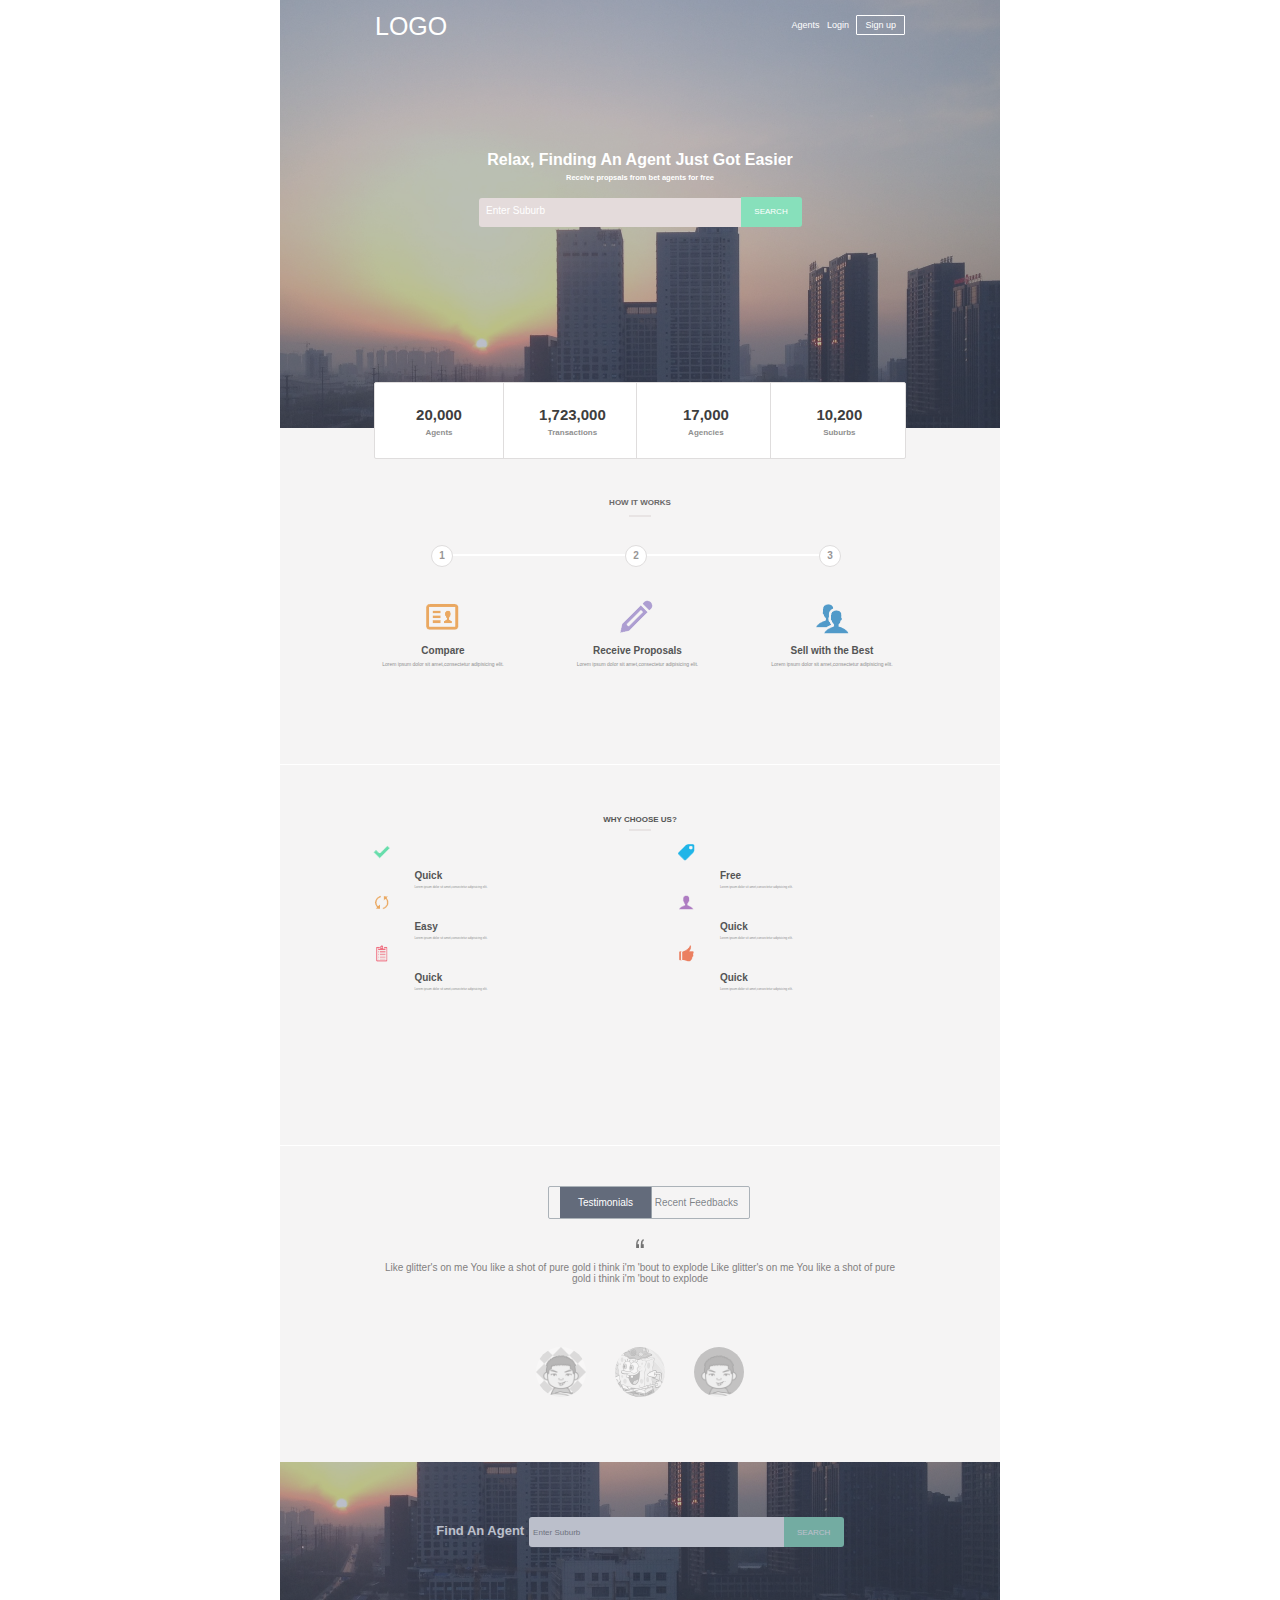
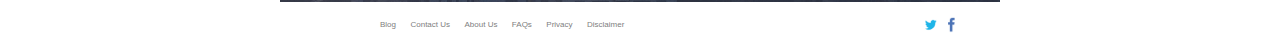
<file: index.html>
<!DOCTYPE html>
<html>
<head>
	<title>My Design</title>
	<meta name="viewport" content="width=device-width, initial-scale=1">
	<meta charset="UTF-8">
	<!--[if IE]>
	    <script src="http://html5shiv.googlecode.com/svn/trunk/html5.js"></script>
	<![endif]-->
    <link href="stylesheets/style.css" type="text/css" rel="stylesheet" >
</head>

<body>
	<div id="all">
	  <div id="first">
		  <div id="grieshoch1"></div>
      <div id="logo">LOGO</div>
		  <nav id="nav1">
        <a href="" >Agents</a>
        <a href="" >Login</a>
        <a href="" id="signup">Sign up</a>
      </nav>
		  <section id="find-agent">
        <h1>Relax, Finding An Agent Just Got Easier</h1>
        <h2>Receive propsals from bet agents for free</h2>
			  <input id="input-text1" type="text" value="&nbsp;&nbsp;Enter Suburb" /><input id="input-button1" type="button" value="SEARCH" />
      </section>
	  	<ul>
			  <li class="hasborder"><h2>20,000</h2><h3>Agents</h3></li>
				<li class="hasborder"><h2>1,723,000</h2><h3>Transactions</h3></li>
		  	<li class="hasborder"><h2>17,000</h2><h3>Agencies</h3></li>
			  <li><h2>10,200</h2><h3>Suburbs</h3></li>
		  </ul>
  	</div>


	  <div id="how-it-works">
		  <h2>HOW IT WORKS</h2>
		  <hr id="dividing-line"width=20 size=2 color=#E8E4E4 align=center>
		  <div>
	   	  <div id="left-circle" class="circle">1</div><hr class="connecting-line" color=white><div class="circle">2</div><hr class="connecting-line" color=white><div class="circle">3</div>
		  </div>
		  <ul id="card">
		 	  <li><img src="images/card.png" /></li>
		  	<li><h3>Compare</h3></li>
			  <li><p>Lorem ipsum dolor sit amet,consectetur adipisicing elit.</p></li>
		  </ul>
		  <ul id="pencil">
		 	  <li><img src="images/pencil.png" /></li>
			  <li><h3>Receive Proposals</h3></li>
			  <li><p>Lorem ipsum dolor sit amet,consectetur adipisicing elit.</p></li>
		  </ul>
		  <ul id="users">
		 	  <li><img src="images/users.png" /></li>
			  <li><h3>Sell with the Best</h3></li>
			  <li><p>Lorem ipsum dolor sit amet,consectetur adipisicing elit.</p></li>
		  </ul>
	  </div>


  	<div id="why-choose-us">
	  	<h2>WHY CHOOSE US?</h2>
		  <hr width=20 size=2 color=E8E4E4 align=center noshade>
    	<div class="half-of-width">
       	<ul class="one-sixth-ul">
			    <li class="flag" >
			      <div><img src="images/icon-check.png" /></div>
            <ul class="flag">
			        <li><h3>Quick</h3></li>
			        <li><p>Lorem ipsum dolor sit amet,consectetur adipisicing elit.</p></li>
			      </ul>
			    </li>
			  </ul>
  			<ul class="one-sixth-ul">
				  <li class="flag" >
			     <div><img src="images/icon-cycle.png" /></div>
           <ul class="flag">
			       <li><h3>Easy</h3></li>
			       <li><p>Lorem ipsum dolor sit amet,consectetur adipisicing elit.</p></li>
			     </ul>
		     </li>
	     </ul>
       <ul class="one-sixth-ul">
				 <li class="flag">
			     <div><img src="images/icon-clipboard.png" /></div>
           <ul class="flag">
			       <li><h3>Quick</h3></li>
			       <li><p>Lorem ipsum dolor sit amet,consectetur adipisicing elit.</p></li>
			     </ul>
		     </li>
		   </ul>
     </div>

		 <div class="half-of-width">
       <ul class="one-sixth-ul">
			   <li class="flag">
			     <div><img src="images/icon-tag.png" /></div>
           <ul class="flag">
			       <li><h3>Free</h3></li>
			       <li><p>Lorem ipsum dolor sit amet,consectetur adipisicing elit.</p></li>
			     </ul>
			   </li>
			 </ul>
    	 <ul class="one-sixth-ul">
				 <li class="flag">
			     <div><img src="images/icon-user.png" /></div>
           <ul class="flag">
			       <li><h3>Quick</h3></li>
			       <li><p>Lorem ipsum dolor sit amet,consectetur adipisicing elit.</p></li>
			     </ul>
		     </li>
	     </ul>
       <ul class="one-sixth-ul">
				 <li class="flag">
			     <div><img src="images/icon-thumbs.png" /></div>
           <ul class="flag">
			       <li><h3>Quick</h3></li>
			       <li><p>Lorem ipsum dolor sit amet,consectetur adipisicing elit.</p></li>
			     </ul>
		     </li>
		   </ul>
    </div>
  </div>


  	<div id="testimonials">
			<div id="top-layer"></div>
			<div id="switch-block">
        <div id="left">Testimonials</div>
			  <div id="right">Recent Feedbacks</div>
		  </div>
			<img id="quote" src="images/quote-1.png" />
			<p>Like glitter's on me You like a shot of pure gold i think i'm 'bout to explode Like glitter's on me You like a shot of pure gold i think i'm 'bout to explode</p>
			<ul>
				<li><img src="images/face1.jpg"/></li>
				<li id="pic2"><img src="images/face2.jpg"/></li>
				<li><img src="images/face3.jpg"/></li>
			</ul>
		</div>

    <div id="fifth">
		  <div id="grieshoch2"></div>
			<section id="find-agent2">
				<span>Find An Agent</span>
				<input id="input-text2" type="text" value="&nbsp;&nbsp;Enter Suburb"/><input id="input-button2" type="button" value="SEARCH"/>
      </section>
		</div>

		<footer>
			<div>
				<nav id="nav2">
					<a href="">Blog</a>
		      <a href="">Contact Us</a>
		      <a href="">About Us</a>
					<a href="">FAQs</a>
		      <a href="">Privacy</a>
		      <a href="">Disclaimer</a>
				</nav>
				<ul>
					<li><img id="twitter" src="images/twitter.png"/></li>
					<li><img id="facebook" src="images/facebook.png"/></li>
			</ul>
			</div>
		</footer>

  </div>

</div>
</body>
</html>
</file>
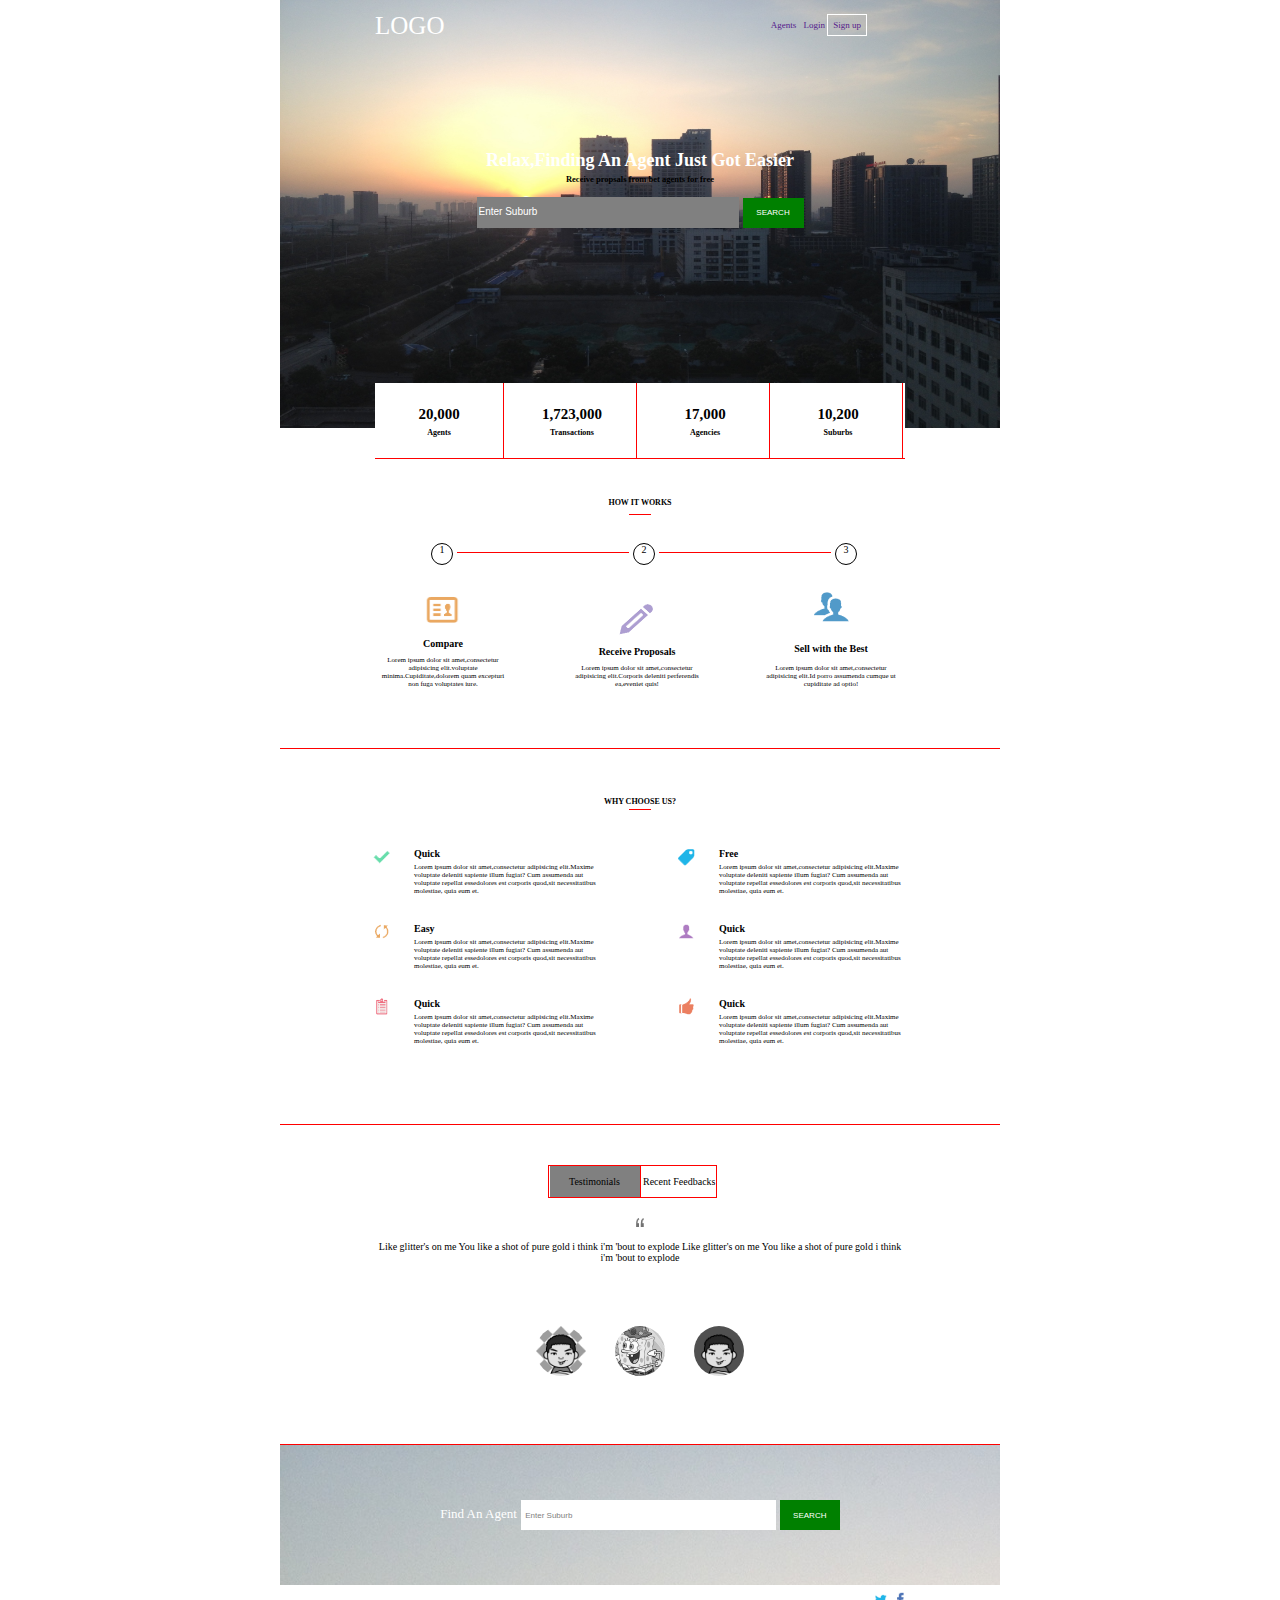
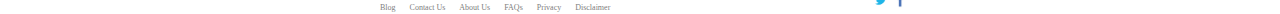
<file: code/index.html>
<!DOCTYPE html>
<html>
<head>
	<title>My Design</title>
	<meta name="viewport" content="width=device-width, initial-scale=1">
	<meta charset="UTF-8">
	<!--[if IE]>
	    <script src="http://html5shiv.googlecode.com/svn/trunk/html5.js"></script>
	<![endif]-->
    <!--<link href="stylesheets/style.css" type="text/css" rel="stylesheet" >-->
		<style type="text/css">
		body {
			margin: auto;
		  padding: auto;
		}
		#all {
			width: 720px;
			margin:auto;
		}
		  #first {
				background-image: url(images/sunset-resized.jpg);
				position: relative;
				    height: 428px;
						    background-size: 720px 428px;
			}
			#flo {
				position: relative;
    z-index: 1;
    margin: 0 auto;
    margin-top: 155px;
    height: 75px;
    padding: 0;
    width: 530px;
		    border-bottom: 1px solid red;
				    background-color: white;
			}

#second {
	border-bottom: 1px solid red;
	height: 250px;
}
#how{
	text-align: center;
margin-top: 70px;
font-size: 8px;
}
#un {
    margin-top: 5px;
}
      #cir1{
				border: 1px solid #000;
	display: inline-block;
	border-radius: 100%;
	width: 20px;
	height: 20px;
	margin: 20px 0 0 151px;
	text-align: center;

	font-size: 10px;
      }
			#cir2{
				border: 1px solid #000;
	    display: inline-block;
	    border-radius: 100%;
	    width: 20px;
	    height: 20px;
	    margin: 20px 0 0 0;
	    text-align: center;
	    font-size: 10px;
			}
			#cir3{
				border: 1px solid #000;
	    display: inline-block;
	    border-radius: 100%;
	    width: 20px;
	    height: 20px;
	    margin: 20px 0 0 0;
	    text-align: center;
	    font-size: 10px;
			}

			#hr1{
				display: inline-block;
				margin-top: 15px;
			margin-bottom: 0;
			width: 170px;
			}
			#hr2{
				display: inline-block;
				margin-top: 15px;
			margin-bottom: 0;
			width: 170px;
			}


			#b1 {
				display: inline-block;
    list-style-type: none;
    width: 130px;

    padding-left: 98px;
    text-align: center;
    margin-top: 0;
    margin-bottom: 0;
			}
			#b1 img {
				width: 46px;
				    height: 48px;
				    margin-bottom: 0;
			}
			#b1 h3 {
				margin: 0 auto;
		    font-size: 10px;
		    margin-top: 0;
			}
			#b1 p{
				font-size: 7px;
				    margin-bottom: 0;
				    text-align: center;
			}
			#b2 {
				display: inline-block;
    list-style-type: none;
    width: 130px;

    margin-left: 60px;
    padding: 0;
    text-align: center;
			}
			#b2 img {
				width: 50px;
				    height: 45px;
			}
			#b2 h3 {
				margin: 0 auto;
				    font-size: 10px;
			}
			#b2 p{
				font-size: 7px;
				    text-align: center;
			}
			#b3 {
				display: inline-block;
    list-style-type: none;
    width: 130px;
    left: 20px;
    padding: 0;
    margin-left: 60px;
    text-align: center;
			}
			#b3 img {
				width: 52px;
				    height: 48px;
			}
			#b3 h3 {
font-size: 10px;
			}
			#b3 p{
				font-size: 7px;
				    text-align: center;
			}
			#third {
				height: 375px;
				    border-bottom: 1px solid red;
			}
			#third h2 {
				text-align: center;
				    font-size: 8px;
						padding-top: 48px;
    margin-top: 0;
				    margin-bottom: 0;
			}
			#third hr {
				margin-bottom: 0;
				    margin-top: 3px;
			}
			.header {
				display: inline-block;
				font-family: Microsoft YaHei;
        font-size: 25px;
        color: white;
        margin-left: 95px;
        margin-top: 12px;
			}
			.header1 {
				display: inline-block;
    float: right;
    font-size: 9px;
    margin-top: 20px;
    margin-right: 133px;
			}
			.aaa{
				text-decoration: none;

			}
			#aaa1 {

			}
			#aaa2 {
    margin-left: 5px;
			}
			#aaa3{
				border: 1px solid white;
				padding: 5px;
			}
			#sec {
				margin: 0 110px;
				margin-top: 110px;
    width: 500px;
		text-align: center;
			}
			#sec h1{
				font-size: 18px;
    text-align: center;
    color: white;
    margin: 0;
			}
			#sec h2{
				margin: 3px auto;
    font-size: 8.5px;
			}
			#s1 {
				width: 258px;

	 border: 0 solid;

	 padding-bottom: 11px;
	 padding-top: 9px;
	 margin-top: 10px;
	 color: white;
	 font-size: 10px;
	 background-color: gray;
			}
			#s2 {
				width: 61px;
     margin: 0;
     border: 0 solid;
     background-color: green;

     padding-bottom: 11px;
     padding-top: 10px;
     color: white;
     font-size: 8px;
			}
			.a {

			}
			.b {
				display: inline-block;
				width:200px;
				margin-left: 20px;
			}
			#b {
				margin-left: 90px;
margin-top: 18px;
margin-right: 11px;
			}
			.c {

				list-style-type:none;
			}
			.c img {
				width: 23px;
	position: relative;
	top: -25px;
}
		  .c div {
				width: 40px;
    margin-right: 0;
    display: inline-block;
			}
			.c ul {
				padding: 0;
				    display: inline-block;
				    width: 190px;
			}
			.c h3 {
				font-size: 10px;
				    margin-top: 4px;
				    margin-bottom: 4px;
			}
			.c p {
				font-size: 7px;
				    margin-top: 0;
				    margin-bottom: 8px;
			}
			.bc {
				list-style-type: none;
padding-left: 0;
width: 240px;


			}
			.d {
				font-size: 10px;
    width: 167px;
    margin-left: 260px;
    border: 1px solid red;
    padding-bottom: 0;
    padding-top: 0;
    margin-top: 40px;
    margin-bottom: 0;
    margin-left: 268px;
			}
			#d1 {
				display: inline-block;
    width: 90px;

    padding-bottom: 10px;
    padding-top: 10px;

    border-right: 1px solid red;
    background-color: gray;
			}
			#d2 {
display: inline-block;
			}
			#forth {
				text-align: center;
	height: 279px;
	border-bottom: 1px solid red;
			}
			#quote {
				width: 8px;
				    margin-top: 20px;
				    -webkit-filter: grayscale(1);
						filter:gray;/* IE6-9 */
filter: grayscale(1);/* W3C */
			}
			#pic {
				margin: 0 auto;
				    padding: 0;
			}

			.e {
				display: inline-block;
    margin-top: 63px;
				-webkit-filter: grayscale(1);
				filter:gray;/* IE6-9 */
      filter: grayscale(1);/* W3C */s


			}
			.e img{
				width: 50px;
	    height: 50px;
	    border-radius: 100%;
			}

#pic1 {

}
#pic2 {
	margin-left: 25px;
	    margin-right: 25px;
}
#pic3 {

}
			#footer a {
				text-decoration: none;
			}
			#inner {

			}
			#inner span {
				color: white;
		    font-size: 13px;
			}
			#innertext {
				width: 255px;
				    height: 30px;
				    color: gray;
				    font-size: 8px;
				    padding: 0;
				    border: 0;
			}
			#innerbut {
				height: 30px;
    background-color: green;
    font-size: 8px;
    color: white;
    padding: 0;
    border: 0;
    width: 60px;
			}

			#hasbac {
				background-image: url(images/sunset-resized.jpg);
				height:300px;

		    display: -webkit-flex;
		        display: flex;
		        -webkit-align-items: center;
		              align-items: center;
		        -webkit-justify-content: center;
		              justify-content: center;
       height: 140px;
			}




			#foo {
    height: 10px;
			}
			#footer1 {
				margin-left: 100px;
        width: 300px;
        margin-right: 0;
        display: inline-block;
			}
			#footer1 a {
				text-decoration: none;
    color: gray;
    padding-right: 10px;
    font-size: 8px;
}
#footer2 {
	display: inline-block;
    font-size: 8px;
    margin-left: 185px;
    margin-top: 0;
    margin-bottom: 0;
    padding-left: 0;
}
.f {
	display: inline-block;
    padding-top: 5px;
}
#f1 {
width: 22px;
}
#f2 {
width: 15px;
}

			.aa {
				display: inline-block;
    width: 128px;
    text-align: center;
    border-right: 1px solid red;
    padding-bottom: 11px;
}

.aa h2 {
	font-size: 15px;
	    margin-top: 23px;
	    margin-bottom: 0;
}
.aa h3 {
	font-size: 8px;
	    margin-top: 5px;
			    margin-bottom: 10px;
}
			#last {
				text-align: center;
    width: 526px;
    margin: auto;
    font-size: 10px;
    margin-top: 10px;
			}

		</style>
</head>


<body>
	<div id="all">
	<div id="first">
    <div class="header">LOGO</div>
		<nav class="header1">
      <a href="" class="aaa" id="aaa1">Agents</a>
      <a href="" class="aaa" id="aaa2">Login</a>
      <a href="" class="aaa" id="aaa3">Sign up</a>
    </nav>
		<section id="sec">
      <h1>Relax,Finding An Agent Just Got Easier</h1>
      <h2>Receive propsals from bet agents for free</h2>
			<input id="s1" type="text" value="Enter Suburb" />
			<input id="s2" type="button" value="SEARCH" />
    </section>
		<ul id="flo">
			<li class="aa"><h2>20,000</h2><h3>Agents</h3></li>
			<li class="aa"><h2>1,723,000</h2><h3>Transactions</h3></li>
			<li class="aa"><h2>17,000</h2><h3>Agencies</h3></li>
			<li class="aa"><h2>10,200</h2><h3>Suburbs</h3></li>
		</ul>
	</div>


	<div id="second">
		<h2 id="how">HOW IT WORKS</h2>
		<hr id="un"width=20 size=1 color=red align=center noshade>
		 <!--<div style="width:800px;height:1px;margin:0px auto;padding:0px;background-color:#D5D5D5;overflow:hidden;"></div>-->
		 <div>
	   	<div id="cir1">1</div>
			<hr id="hr1" width=80 size=1 color=red align=center noshade>
	  	<div id="cir2">2</div>
			<hr id="hr2" width=80 size=1 color=red align=center noshade>
	  	<div id="cir3">3</div>
		 </div>

		 <ul id="b1">
		 	<li><img src="images/card.png" /></li>
			<li><h3>Compare</h3></li>
			<li><p>Lorem ipsum dolor sit amet,consectetur adipisicing elit.voluptate minima.Cupiditate,dolorem quam excepturi non fuga voluptates iure.</p></li>
		 </ul>
		 <ul id="b2">
		 	<li><img src="images/pencil.png" /></li>
			<li><h3>Receive Proposals</h3></li>
			<li><p>Lorem ipsum dolor sit amet,consectetur adipisicing elit.Corporis deleniti perferendis ea,eveniet quis!</p></li>
		 </ul>
		 <ul id="b3">
		 	<li><img src="images/users.png" /></li>
			<li><h3>Sell with the Best</h3></li>
			<li><p>Lorem ipsum dolor sit amet,consectetur adipisicing elit.Id porro assumenda cumque ut cupiditate ad optio!</p></li>
		 </ul>
	</div>



	<div id="third">
		<h2>WHY CHOOSE US?</h2>
		<hr width=20 size=1 color=red align=center noshade>

		<div class="b" id="b">

			<ul class="bc" >
			 <li class="c" >
			 <div><img src="images/icon-check.png" /></div>

			 <ul class="c">
			 <li><h3>Quick</h3></li>
			 <li><p>Lorem ipsum dolor sit amet,consectetur adipisicing elit.Maxime voluptate deleniti sapiente illum fugiat? Cum assumenda aut voluptate repellat essedolores est corporis quod,sit necessitatibus molestiae, quia eum et.</p></li>
			 </ul>
			  </li>
			</ul>


			<ul class="bc">
				<li class="c" >
			  <div><img src="images/icon-cycle.png" /></div>

		 <ul class="c">
			 <li><h3>Easy</h3></li>
			 <li><p>Lorem ipsum dolor sit amet,consectetur adipisicing elit.Maxime voluptate deleniti sapiente illum fugiat? Cum assumenda aut voluptate repellat essedolores est corporis quod,sit necessitatibus molestiae, quia eum et.</p></li>
			 </ul>
		 </li>
	 </ul>

			<ul class="bc">
				<li class="c">
			 <div><img src="images/icon-clipboard.png" /></div>

		 <ul class="c">
			 <li><h3>Quick</h3></li>
			 <li><p>Lorem ipsum dolor sit amet,consectetur adipisicing elit.Maxime voluptate deleniti sapiente illum fugiat? Cum assumenda aut voluptate repellat essedolores est corporis quod,sit necessitatibus molestiae, quia eum et.</p></li>
			 </ul>
		  </li>
		</ul>

		</div>

		<div class="b" id="b">

			<ul class="bc" >
			 <li class="c">
			 <div><img src="images/icon-tag.png" /></div>

			 <ul class="c">
			 <li><h3>Free</h3></li>
			 <li><p>Lorem ipsum dolor sit amet,consectetur adipisicing elit.Maxime voluptate deleniti sapiente illum fugiat? Cum assumenda aut voluptate repellat essedolores est corporis quod,sit necessitatibus molestiae, quia eum et.</p></li>
			 </ul>
			  </li>
			</ul>


			<ul class="bc">
				<li class="c">
			 <div><img src="images/icon-user.png" /></div>

		 <ul class="c">
			 <li><h3>Quick</h3></li>
			 <li><p>Lorem ipsum dolor sit amet,consectetur adipisicing elit.Maxime voluptate deleniti sapiente illum fugiat? Cum assumenda aut voluptate repellat essedolores est corporis quod,sit necessitatibus molestiae, quia eum et.</p></li>
			 </ul>
		 </li>
	 </ul>

			<ul class="bc">
				<li class="c">
			 <div><img src="images/icon-thumbs.png" /></div>

		 <ul class="c">
			 <li><h3>Quick</h3></li>
			 <li><p>Lorem ipsum dolor sit amet,consectetur adipisicing elit.Maxime voluptate deleniti sapiente illum fugiat? Cum assumenda aut voluptate repellat essedolores est corporis quod,sit necessitatibus molestiae, quia eum et.</p></li>
			 </ul>
		  </li>
		</ul>

		</div>


	</div>











		<div id="forth">
			<div class="d">
      <div id="d1">Testimonials</div>
			<div id="d2">Recent Feedbacks</div>
		  </div>
			<img id="quote" src="images/quote-1.png" />
			<p id="last">Like glitter's on me You like a shot of pure gold i think i'm 'bout to explode Like glitter's on me You like a shot of pure gold i think i'm 'bout to explode</p>
			<ul id="pic">
				<li class="e" id="pic1"><img src="images/face1.jpg"/></li>
				<li class="e" id="pic2"><img src="images/face2.jpg"/></li>
				<li class="e" id="pic3"><img src="images/face3.jpg"/></li>
			</ul>
		</div>

		<footer>
			<div id="hasbac">
			<section id="inner">
				<span>Find An Agent</span>
				<input id="innertext" type="text" value="&nbsp;&nbsp;Enter Suburb"/>
		  	<input id="innerbut" type="button" value="SEARCH"/>
			</section>
		</div>
			<div id="foo">
				<nav id="footer1" class="g">
					<a href="">Blog</a>
		      <a href="">Contact Us</a>
		      <a href="">About Us</a>
					<a href="">FAQs</a>
		      <a href="">Privacy</a>
		      <a href="">Disclaimer</a>
				</nav>
				<ul id="footer2">
					<li class="f"><img id="f1" src="images/twitter.png"/></li>
					<li class="f"><img id="f2" src="images/facebook.png"/></li>
			</ul>
			</div>
		</footer>

	</div>

</div>
</body>
</html>
</file>
<file: stylesheets/style.css>
body {
  margin: auto;
  padding: auto;
  font-family:"Helvetica Neue", Helvetica, Arial, sans-serif;
}
#all {
  width: 720px;
  margin:auto;
}
#first {
  background-image: url(../images/sunset-resized.jpg);
  position: relative;
  height: 428px;
  background-size: 1000px 800px;
  background-position: -140px -28px;
}
#grieshoch1 {
  position: absolute;
  width: 100%;
  height: 100%;
  background: #555F7D;
  opacity: 0.4;
}
#logo {
  display: inline-block;
  position: relative;
  font-size: 25px;
  color: white;
  margin-left: 95px;
  margin-top: 12px;
}
#nav1 {
  display: inline-block;
  position: relative;
  float: right;
  font-size: 9px;
  margin-top: 20px;
  margin-right: 90px;
}
#nav1 a {
  text-decoration: none;
  margin-right: 5px;
  color: white;
}
#signup{
  border: 1px solid white;
  padding: 4px 8px;
  border-radius: 1px;
}
#find-agent {
  margin: 0 110px;
  padding-top: 110px;
  width: 500px;
  text-align: center;
  position: relative;
}
#find-agent h1{
  font-size: 16px;
  text-align: center;
  color: white;
  margin: 0;
}
#find-agent h2{
  margin: 4px auto;
  font-size: 7.5px;
  color: white;
}
#input-text1 {
  width: 258px;
  border: 0 solid;
  padding-bottom: 11px;
  padding-top: 7px;
  margin-top: 12px;
  color: white;
  font-size: 10px;
  background-color: rgb(228, 219, 219);
  border-radius: 3px 0 0 3px;
}
#input-button1 {
  width: 61px;
  margin: 0;
  border: 0 solid;
  background-color: rgb(135, 224, 187);
  padding-bottom: 11px;
  padding-top: 10px;
  color: white;
  font-size: 8px;
  border-radius: 0 3px 3px 0;
}
#first ul {
  position: relative;
  margin: 0 auto;
  margin-top: 155px;
  height: 75px;
  padding: 0;
  width: 530px;
  border: 1px solid rgb(223,221,221);
  background-color: white;
  border-radius: 2px;
}
#first li {
  display: inline-block;
  width: 128px;
  text-align: center;
  padding-bottom: 11px;
  color: #6A6969;
}
.hasborder {
  border-right: 1px solid rgb(223,221,221);
}
#first li h2{
  font-size: 15px;
  margin-top: 23px;
  margin-bottom: 0;
  color: #3E3E3E;
}
#first li h3 {
  font-size: 8px;
  margin-top: 5px;
  margin-bottom: 10px;
  color: #909090;
}



#how-it-works {
  background-color: rgb(245,244,244);
  height: 336px;
  border-bottom: 1px solid white;
}
#how-it-works h2{
  text-align: center;
  padding-top: 70px;
  margin-top: 0;
  font-size: 8px;
  background-color: rgb(245,244,244);
  color: #6A6969;
}
#dividing {
  margin-top: 5px;
}
.circle {
  border: 1px solid rgb(223,221,221);
  display: inline-block;
  border-radius: 100%;
  width: 20px;
  height: 20px;
  margin-top: 20px;
  text-align: center;
  font-size: 10px;
  background-color: white;
  color: rgb(152,150,150);
  line-height: 2;
  font-weight: 700;
}
#left-circle {
  margin-left: 151px;
}
.connecting-line{
  display: inline-block;
  width: 170px;
  position: relative;
  top: 5px;
  size:1;
}
#how-it-works ul {
  display: inline-block;
  list-style-type: none;
  width: 130px;
  text-align: center;
}
#card {
  padding-left: 98px;
}
#pencil {
  margin-left: 60px;
  padding: 0;
}
#users {
  margin-left: 60px;
  padding: 0;
}
#how-it-works img {
  width: 48px;
  height: 48px;
}
#card img {
  margin-bottom: 0;
  margin-top: 10px;
}
#how-it-works h3 {
  margin: 0 auto;
  font-size: 10px;
  color: #545454;
}
#how-it-works p {
  font-size: 5px;
  margin-bottom: 0;
  text-align: center;
  color: #909090;
}


#why-choose-us {
  height: 380px;
  border-bottom: 1px solid white;
  background-color: rgb(245,244,244);
}
#why-choose-us h2 {
  text-align: center;
  font-size: 8px;
  padding-top: 50px;
  margin: 0 auto;
  color: #545454;
}
#why-choose-us hr {
  margin-bottom: 0;
  margin-top: 5px;
}
.half-of-width {
  display: inline-block;
  width:200px;
  margin: 18px 11px 0 90px;
}
.one-sixth-ul {
  list-style-type: none;
  padding-left: 0;
  width: 240px;
}
.flag {
  list-style-type:none;
}
.flag img {
  width: 23px;
  position: relative;
  top: -25px;
}
.flag div {
  width: 40px;
  margin-right: 0;
  display: inline-block;
}
.flag ul {
  padding: 0;
  display: inline-block;
  width: 190px;
}
.flag h3 {
  font-size: 10px;
  margin-top: 5px;
  margin-bottom: 4px;
  color: #545454;
}
.flag p {
  font-size: 3px;
  margin-top: 0;
  margin-bottom: 11px;
  color: #909090;
}


#testimonials {
  text-align: center;
  height: 316px;
  background-color: rgb(245,244,244);
}
#top-layer {
  height: 40px;
}
#switch-block {
  font-size: 10px;
  width: 200px;
  border: 1px solid rgba(161, 168, 175, 0.88);
  padding: 0 auto;
  margin: 0 auto;
  margin-left: 268px;
  border-radius: 2px;
}
#left {
  display: inline-block;
  width: 91px;
  padding: 10px 0 10px 0;
  border-right: 1px solid rgba(161, 168, 175, 0.88);
  background-color: rgb(99, 107, 123);
  color: white;
}
#right {
  display: inline-block;
  color: rgba(109, 115, 121, 0.88);
}
#quote {
  width: 8px;
  margin-top: 20px;
  -webkit-filter: grayscale(1);
  filter:gray;/* IE6-9 */
  filter: grayscale(1);/* W3C */
}
#testimonials p {
  text-align: center;
  width: 526px;
  margin: auto;
  font-size: 10px;
  margin-top: 10px;
  color: #827F7F;
}
#testimonials ul {
  margin: 0 auto;
  padding: 0;
}
#testimonials li {
  display: inline-block;
  margin-top: 63px;
  -webkit-filter: grayscale(1);
  filter:gray;/* IE6-9 */
  filter: grayscale(1);/* W3C */s
}
#testimonials li img{
  width: 50px;
  height: 50px;
  border-radius: 100%;
  opacity: 0.3;
}
#pic2 {
  margin-left: 25px;
  margin-right: 25px;
}


#fifth {
  background-image: url(../images/sunset-resized.jpg);
  display: flex;
  align-items: center;
  justify-content: center;
  height: 140px;
  background-size: 1000px 800px;
  background-position: -280px -330px;
  position: relative;
}
#grieshoch2 {
  position: absolute;
  width: 720px;
    height: 140px;
    background: #555F7D;
    opacity: 0.4;
    top: 0;
    left: 0;
    z-index: 2;
}
#find-agent2 {
  position: relative;
}
#find-agent2 span {
  color: white;
  font-size: 13px;
  font-weight: 700;
}
#input-text2 {
  width: 255px;
  height: 30px;
  color: gray;
  font-size: 8px;
  padding: 0;
  border: 0;
  background-color: white;
  border-radius: 3px 0 0 3px;
}
#input-button2 {
  height: 30px;
  font-size: 8px;
  color: white;
  border: 0;
  width: 60px;
  background-color: rgb(135, 224, 187);
  border-radius: 0 3px 3px 0;
}


footer div {
  height: 10px;
}
#nav2 {
  margin-left: 100px;
  width: 350px;
  margin-right: 0;
  display: inline-block;
  padding-bottom: 15px;
}
#nav2 a {
  text-decoration: none;
  color: gray;
  padding-right: 10px;
  font-size: 8px;
}
footer ul {
  display: inline-block;
  font-size: 8px;
  margin: 0 0 0 185px;
  padding-left: 0;
  position: relative;
  top: 8px;
}
footer li{
  display: inline-block;
  padding-top: 5px;
}
#twitter {
  width: 22px;
}
#facebook {
  width: 15px;
}
</file>
<file: code/stylesheets/style.css>

</file>
